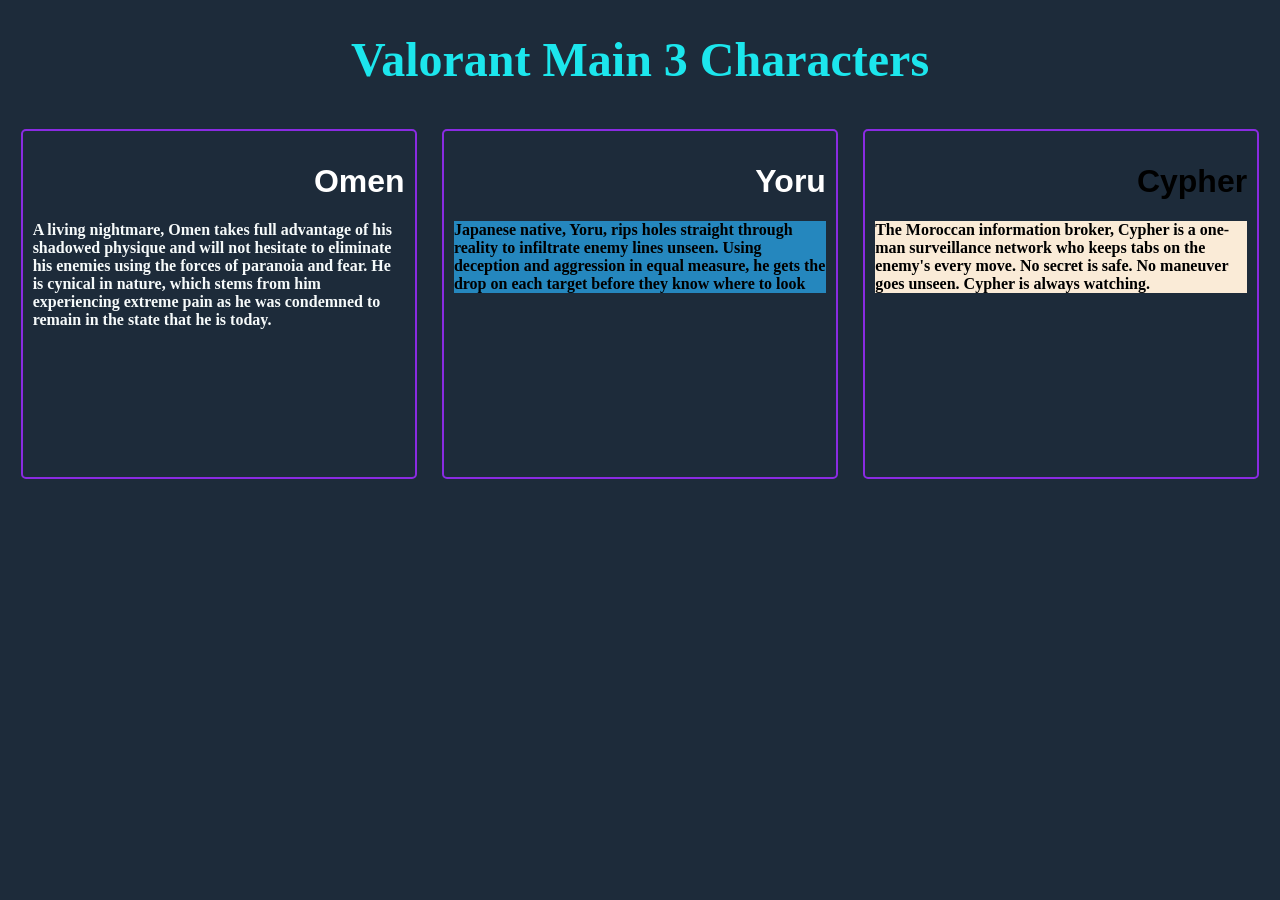
<file: index.html>
<!DOCTYPE html>
<html>
  <head>
    <meta charset="utf-8">
    <link rel="stylesheet" type="text/css" href="style.css"/>

    <title>Valorant</title>
  </head>
  <body>
    <h1 class='title'>Valorant Main 3 Characters</h1>
    <div id="omen" class="col-lg-4 col-md-6 col-sm-12">
        <h1>Omen</h1>
        <p>A living nightmare, Omen takes full advantage of his shadowed physique and will not hesitate to eliminate his enemies using the forces of paranoia and fear. He is cynical in nature, which stems from him experiencing extreme pain as he was condemned to remain in the state that he is today.</p>
    </div>
    <div id="yoru" class="col-lg-4 col-md-6 col-sm-12">
        <h1>Yoru</h1>
        <p>Japanese native, Yoru, rips holes straight through reality to infiltrate enemy lines unseen. Using deception and aggression in equal measure, he gets the drop on each target before they know where to look</p>
    </div>
    <div id="cypher" class="col-lg-4 col-md-12 col-sm-12">
        <h1>Cypher</h1>
        <p>The Moroccan information broker, Cypher is a one-man surveillance network who keeps tabs on the enemy's every move. No secret is safe. No maneuver goes unseen. Cypher is always watching.</p>
    </div>
  </body>
</html>
</file>
<file: style.css>
body{
    background-color: #1d2b3a;
}
div {
    box-sizing: border-box;
  
    overflow: auto;
    border: 2px blueviolet solid;
    padding: 10px;
    margin: 10px 1%;
    border-radius: 5px;
    border-width: 2px;
    float: left;
}

h1 {
    font-family:'Franklin Gothic Medium', 'Arial Narrow', Arial, sans-serif;
    font-size: 200%;
    color: rgb(255, 255, 255);
    text-align: right;
}
.title{
    font-family:'Times New Roman', Times, serif;
    font-size: 300%;
    color: rgb(28, 230, 237);
    text-align: center;
}
#omen {
    background-image: url('https://i.pinimg.com/originals/7a/f3/6e/7af36e3f2da8ec425edac04747a8f3a3.png');
    background-size: contain;
    background-position: center;
}

#omen p {
    color: rgb(246, 250, 250);
    font-family: 'Brush Script MT', cursive;
    font-weight: bold;
    background-color: #1d2b3a;
}

#yoru {
    background-image: url('https://w0.peakpx.com/wallpaper/13/629/HD-wallpaper-video-game-valorant-yoru-valorant.jpg');
    background-size: contain;
    background-position: center;
}

#yoru p {
    font-family: 'Brush Script MT', cursive;
    font-weight: bold;
    background-color: #2587be;
}

#cypher {
    background-image: url('https://pbs.twimg.com/media/FzbDkaCX0AEa0R3.jpg:large');
    background-size: contain;
    background-position: center;
}

#cypher p {
    font-family: 'Brush Script MT', cursive;
    font-weight: bold;
    background-color: antiquewhite;
}

#cypher h1 {
    color: black;
}
@media (min-width: 992px) {
    .col-lg-4{
        width: 31.33%;
        height: 350px;
    }
}

@media (min-width: 768px) and (max-width: 991px) {
    .col-md-6{
        width: 48%;
        height: 350px;
    }

    .col-md-12{
        width: 100%;
        height: 350px;
    }
}

@media (max-width: 767px) {
    .col-sm-12{
        width: 100%;
        height: 350px;
    }
}
</file>
